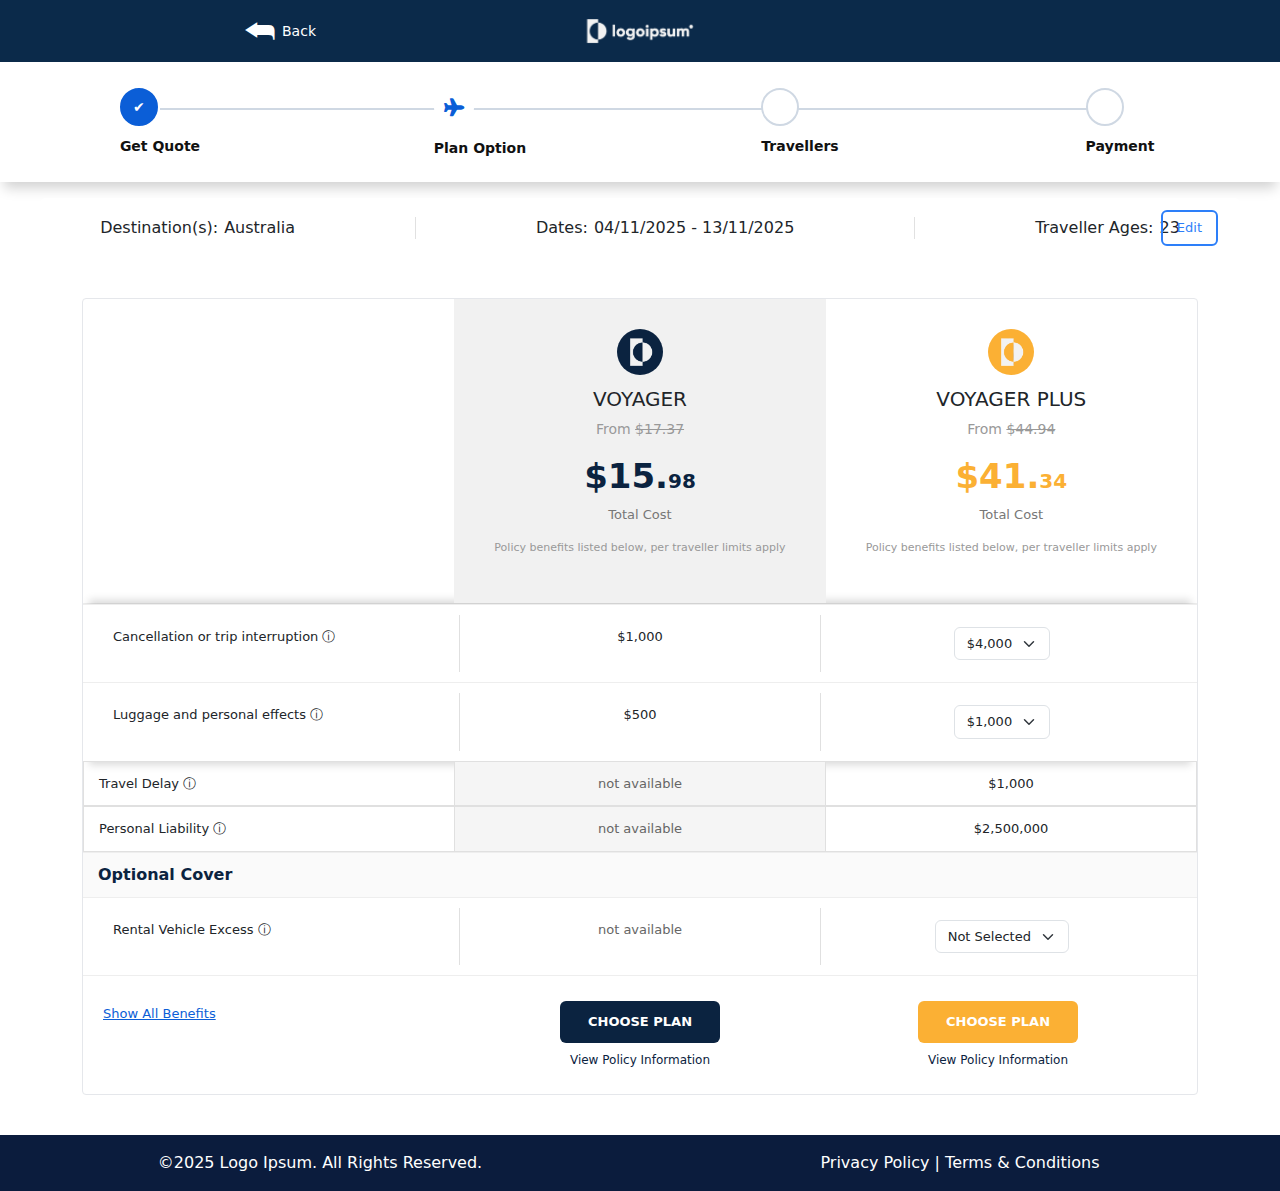
<file: Traveling Insurance/quotetation.html>
<!DOCTYPE html>
<html lang="en">

<head>
  <meta charset="UTF-8">
  <meta name="viewport" content="width=device-width, initial-scale=1">

  <title>Plan Option</title>
  <link href="https://fonts.googleapis.com/css2?family=Inter:wght@400;500;600;700&display=swap" rel="stylesheet">
  <link href="https://cdn.jsdelivr.net/npm/bootstrap@5.3.2/dist/css/bootstrap.min.css" rel="stylesheet">

  <link rel="stylesheet" href="https://cdnjs.cloudflare.com/ajax/libs/font-awesome/6.5.1/css/all.min.css">

  <link rel="stylesheet" href="style.css">

</head>

<div>

  <!-- TOP BAR -->
  <header class="top-bar">
    <div class="top-left">
      <a href="/index.html">
        <span class="back-icon">&#11178;</span> Back
      </a>
    </div>

    <div class="top-center">
      <img src="Image/logo 2.png" alt="logo">
    </div>
  </header>


  <!-- STEPPER -->
  <div class="stepper bottom-shadow">
    <ol class="stepper-steps">

      <li class="stepper-step completed">
        <button class="stepper-step-button active">
          <span class="stepper-step-indicator">✔</span>
          <span class="stepper-step-label">Get Quote</span>
        </button>
      </li>

      <li class="stepper-step active-step">
        <button class="stepper-step-button">
          <div class="stepper-step-indicator-plan">
           <i class="fa-solid fa-plane"></i>
          </div>
          <span class="stepper-step-label">Plan Option</span>
        </button>
      </li>

      <li class="stepper-step">
        <button class="stepper-step-button">
          <span class="stepper-step-indicator empty"></span>
          <span class="stepper-step-label">Travellers</span>
        </button>
      </li>

      <li class="stepper-step">
        <button class="stepper-step-button">
          <span class="stepper-step-indicator empty"></span>
          <span class="stepper-step-label">Payment</span>
        </button>
      </li>

    </ol>
  </div>



  <!-- DETAILS ROW -->
  <div class="trip-wrapper mt-3 ">

    <!-- Desktop / Tablet view -->
    <div class="trip-summary ">
      <div class="trip-item">
        <span class="label">Destination(s):</span>
        <span class="value">Australia</span>
      </div>

      <div class="divider"></div>

      <div class="trip-item">
        <span class="label">Dates:</span>
        <span class="value">04/11/2025 - 13/11/2025</span>
      </div>

      <div class="divider"></div>

      <div class="trip-item">
        <span class="label">Traveller Ages:</span>
        <span class="value">23</span>
      </div>

      <button class="edit-btn">Edit</button>
    </div>

    <!-- Mobile view -->
    <div class="trip-mobile">
      <div class="trip-mobile-header">
        <h3>Trip Details</h3>
        <button class="edit-btn">Edit</button>
      </div>

      <div class="trip-mobile-item">
        <span class="label">Destination(s)</span>
        <span class="value">Australia</span>
      </div>

      <div class="trip-mobile-item">
        <span class="label">Dates</span>
        <span class="value">04/11/2025 - 13/11/2025</span>
      </div>

      <div class="trip-mobile-item">
        <span class="label">Traveller Ages</span>
        <span class="value">23</span>
      </div>
    </div>

  </div>



  <!-- DETAILS ROW  End-->


  <section class="plan-section">
    <div class="container">

      <div class="plan-box">

        <!-- Header -->
        <div class="row g-0 plan-header">
          <div class="col-md-4 col-12"></div>

          <!-- Voyager -->
          <div class="col-md-4 col-12 plan-col featured mobile-hide">
            <div class="plan-top">
              <div class="plan-icon navy"><img src="Image/icons.png" alt="icons" class="img-fluid"></div>
              <h5>VOYAGER</h5>
              <p class="from">From <s>$17.37</s></p>
              <h2 class="price navy-text">$15.<span>98</span></h2>
              <p class="total">Total Cost</p>
              <p class="note">Policy benefits listed below, per traveller limits apply</p>
            </div>
          </div>

          <!-- Voyager Plus -->
          <div class="col-md-4 col-12 plan-col mobile-show">
            <div class="plan-top">
              <div class="plan-icon yellow"><img src="Image/icons.png" alt="icons" class="img-fluid"></div>
              <h5>VOYAGER PLUS</h5>
              <p class="from">From <s>$44.94</s></p>
              <h2 class="price yellow-text">$41.<span>34</span></h2>
              <p class="total">Total Cost</p>
              <p class="note">Policy benefits listed below, per traveller limits apply</p>
            </div>
          </div>
        </div>

        <!-- Benefits Rows -->
        <div class="plan-row shadow-row">
          <div class="col-title">Cancellation or trip interruption ⓘ</div>
          <div class="col-val text-center">$1,000</div>
          <div class="col-val">
            <select class="form-select">
              <option>$4,000</option>
            </select>
          </div>
        </div>

        
        <div class="plan-row shadow-row1 justify-content-center">
          <div class="col-title">Luggage and personal effects ⓘ</div>
          <div class="col-val text-center">$500</div>
          <div class="col-val">
            <select class="form-select">
              <option>$1,000</option>
            </select>
          </div>
        </div>

        <div class="plan-row1">
          <div class="col-title">Travel Delay ⓘ</div>
          <div class="col-val muted grey-bg text-center">not available</div>
          <div class="col-val text-center">$1,000</div>
        </div>

        <div class="plan-row1">
          <div class="col-title">Personal Liability ⓘ</div>
          <div class="col-val muted grey-bg text-center">not available</div>
          <div class="col-val text-center">$2,500,000</div>
        </div>


        <div class="plan-row section-title">Optional Cover</div>

        <div class="plan-row">
          <div class="col-title">Rental Vehicle Excess ⓘ</div>
          <div class="col-val muted text-center">not available</div>
          <div class="col-val">
            <select class="form-select">
              <option>Not Selected</option>
            </select>
          </div>
        </div>


        <!-- *******Mobile********* -->

        

        <!-- Footer Buttons -->
        <div class="row g-0 plan-footer">
          <div class="col-md-4">
            <a href="#" class="show-link">Show All Benefits</a>
          </div>

          <div class="col-md-4 text-center">
            <button class="btn choose-btn navy-btn">CHOOSE PLAN</button>
            <div class="policy-link">View Policy Information</div>
          </div>

          <div class="col-md-4 text-center">
            <button class="btn choose-btn yellow-btn">CHOOSE PLAN</button>
            <div class="policy-link">View Policy Information</div>
          </div>
        </div>

      </div>
    </div>
  </section>

  <!-- **********Footer*********** -->
  <section>
    <div class="container-fluid">
      <div class="row footer text-white ">
        <div class="col-md-6 col-12 text-center mt-3">
          <p>©2025 Logo Ipsum. All Rights Reserved.</p>
        </div>
        <div class="col-md-6 col-12 text-center mt-3">
          <span> Privacy Policy </span>
          <span> |</span>
          <span> Terms & Conditions </span>
        </div>
      </div>
    </div>
  </section>
  </body>

</html>
</file>
<file: Traveling Insurance/style.css>
html, body {
  margin: 0;
  padding: 0;
  width: 100%;
}

.hero-section {
  min-height: 100vh;
  background-image: url("Image/Home-img.jpg");
  background-size: cover;
  background-position: center;
}

.navbar {
  padding: 20px 0;
  transition:  0.3s ease;
}

.navbar-nav {
  margin-left: 50%;
}

.nav-link {
  font-weight: 500;
  color: #000 !important;
}

/* Navbar BLACK when dropdown open */
.navbar.dropdown-active {
  background:  black;
;
}

.navbar.dropdown-active .nav-link,
.navbar.dropdown-active .navbar-brand {
  color: #fff !important;
}

/* MEGA DROPDOWN */
.mega-dropdown {
  border-radius: 0;
  border: none;
  background: #fff;
  box-shadow: 0 20px 40px rgba(0,0,0,0.15);
}

/* Right links */
.mega-links li {
  margin-bottom: 10px;
}

.mega-links a {
  text-decoration: none;
  font-weight: 500;
  color: #0b1c3d;
}

.mega-links a:hover {
  color: #fbb034;
}




/* *************Form************ */

.form-card {
  background: #fff;
  padding: 25px;
  border-radius: 3px;
  box-shadow: 0 20px 40px rgba(0,0,0,0.2);
  height: 90%;
}

/* Trip Buttons */
.trip-btn {
  background: #fff;
  font-weight: 600;
  border-radius: 8px 8px 0 0;
}

.trip-btn.active {
  background: #fbb034;
}

/* Custom input */
.custom-input {
  border: 1px solid #ddd;
  border-radius: 10px;
  padding: 10px;
  display: flex;
  justify-content: space-between;
  cursor: pointer;
}

.custom-input input {
  border: none;
  outline: none;
  width: 100%;
}

.arrow {
  color: #666;
}

/* Dropdown */
.country-dropdown {
  background: #fff;
  border-radius: 10px;
  box-shadow: 0 10px 30px rgba(0,0,0,0.15);
  margin-top: 5px;
  display: none;
  max-height: 200px;
  overflow-y: auto;
  position: absolute;
  width: 100%;
  z-index: 10;
}

.country-item {
  padding: 10px;
  cursor: pointer;
}

.country-item:hover {
  background: #f2f2f2;
}

/* Selected country chips */
#selectedCountries {
  display: flex;
  gap: 8px;
  flex-wrap: wrap;
}

.country-chip {
  background: #0b1c3d;
  color: #fff;
  padding: 6px 10px;
  border-radius: 8px;
  display: flex;
  align-items: center;
  gap: 6px;
  font-size: 14px;
}

.country-chip span {
  cursor: pointer;
  font-weight: bold;
}

.age-box {
  width: 17%;
}

.add-age {
  background: #fbb034;
  border: none;
  font-size: 20px;
  width: 50px;
}



/* ================= MOBILE MENU ================= */
@media (max-width: 991px) {

  .navbar-collapse {
    position: fixed;
    inset: 0;
    background: #fff;
    padding: 20px;
    z-index: 9999;
    overflow-y: auto;
  }

  .navbar-nav {
    margin-left: 0;
    margin-top: 40px;
    flex-direction: column;
    gap: 20px;
  }

  /* DEFAULT BLACK */
  .nav-link {
    color: #000 !important;
  }

  /* ONLY CLICK PAR RED */
  .nav-link.active {
    color: #e53935 !important;
    font-weight: 600;
  }

  /* MEGA FIX */
  .mega-dropdown {
    position: relative !important;
    width: 100% !important;
  }

  .mega-dropdown .col-lg-4,
  .mega-dropdown .col-lg-5 {
    display: none !important;
  }

  .mega-dropdown .col-lg-3 {
    display: block !important;
    width: 100%;
  }

  .mega-links li a {
    font-size: 16px;
    color: #000;
  }

  /* ARROW */
  .nav-link.dropdown-toggle::after {
    transition: .3s;
  }

  .nav-link.show::after {
    transform: rotate(180deg);
  }

  /* MOBILE PAR BLACK NAHI */
  .navbar.dropdown-active {
    background: #fff !important;
  }

}


/* ***************Quotetion Section ******************** */
.top-bar {
  background: #0b2a4a;
  color: #fff;
  padding: 14px 24px;
  display: flex;
  align-items: center;
  position: relative;
 
  
}

.top-left a{
  font-size: 14px;
  color: white;
  text-decoration: none;
  display: flex;
  align-items: center;
  gap: 6px;
  width: 25px;
  margin-left: 220px;
  
}
.back-icon{
  font-size: 34px;
  line-height: 1;
}

@media(max-width: 768px){
  .top-left a{
    display: flex;
    display: flex;
  align-items: center;
   margin-left: 4px;
  }
}

.top-center {
  position: absolute;
  left: 50%;
  transform: translateX(-50%);
}

.top-center img {
  height: 28px;
  background: transparent;
  display: block;
}

.stepper {
  background: #fff;
  padding: 26px 0 22px;
  
}

.bottom-shadow {
  box-shadow: 0 10px 12px -4px rgba(0, 0, 0, 0.18);
}



/* steps container */
.stepper-steps {
  max-width: 1100px;
  margin: auto;
  padding: 0;
  list-style: none;
  display: flex;
  justify-content: space-between;
  position: relative;
}

/* connecting line */
.stepper-steps::before {
  content: "";
  position: absolute;
  top: 20px;                
  left: 70px;
  right: 70px;
  height: 2px;
  background: #cfd8e3;
  z-index: 1;
  
}

/* each step */
.stepper-step {
  position: relative;
  z-index: 2;
  text-align: center;
  width: 140px;
 
}

/* button reset */
.stepper-step-button {
  background: none;
  border: none;
  padding: 0;
  cursor: pointer;
  flex-direction: column;
  align-items: center;
}

/* circle icon */
.stepper-step-indicator {
  width: 38px;
  height: 38px;
  border-radius: 50%;
  background: #fff;
  border: 2px solid #cfd8e3;
  display: flex;
  align-items: center;
  justify-content: center;
  font-size: 14px;
  margin-bottom: 8px;
}


.stepper-step-indicator-plan{
  width: 40px;
  height: 40px;
  background: #fff;
  border-radius: 50%;
  display: flex;
  align-items: center;
  justify-content: center;
  margin-bottom: 8px;
}

.stepper-step-indicator-plan i{
  font-size: 18px;
  color: #0b5ed7;
 
}



/* completed */
.completed .stepper-step-indicator {
  background: #0b5ed7;
  color: #fff;
  border-color: #0b5ed7;
}






/* labels */
.stepper-step-label {
  font-size: 14px;
  font-weight: 600;
  color: #111;
}

/* upcoming empty */
.empty {
  background: #fff;
}

/* ===== DETAILS ROW ===== */
/* .details-row {
  background: #fff;
  padding: 24px 60px;
  font-size: 14px;
  color: #0b2a4a;
} */

/* Top header */
/* .details-header {
  display: flex;
  justify-content: space-between;
  align-items: center;
  margin-bottom: 12px;
} */

/* .title {
  font-weight: 600;
  font-size: 15px;
} */

/* Each detail block */
/* .detail-block {
  margin-bottom: 10px;
}

.detail-block strong {
  display: block;
  margin-bottom: 2px;
  color: #0b2a4a;
}

.edit-btn {
  background: #e9f1ff;
  color: #2d7ff9;
  border: 1px solid #cfe0ff;
  padding: 4px 10px;
  font-size: 12px;
  border-radius: 4px;
  cursor: pointer;
} */


/* Date  Responsive section*/
/* @media (max-width: 768px) {

  .details-row {
    padding: 16px;
  }

  .details-header {
    display: flex;
    justify-content: space-between;
    align-items: center;
  }

  .detail-block {
    display: block;
    width: 100%;
    margin-bottom: 12px;
  }

  .detail-block strong {
    display: block;
  }

} */

/* wrapper */
.trip-wrapper{
  max-width: 1200px;
  margin: auto;
}

/* ================= DESKTOP ================= */
.trip-summary{
  display: flex;
  align-items: center;
  justify-content: center;   
  background: #fff;
  padding: 18px 22px;
  border-radius: 6px;
  gap: 120px;
  position: relative;       /* edit btn anchor */
}

/* text group */
.trip-item{
  display: flex;
  gap: 6px;
  align-items: center;
  white-space: nowrap;
}

/* divider center aligned */
.divider{
  width: 1px;
  height: 22px;
  background: #e1e1e1;
}

/* edit button stays right */
.edit-btn{
  position: absolute;
  right: 22px;
  background: transparent;
  color: #2d7ff9;
  border: 2px solid #2d7ff9;
  padding: 6px 14px;
  font-size: 13px;
  border-radius: 6px;
  cursor: pointer;
  transition: 0.3s;
  /* margin-left: -50px; */
}

.edit-btn:hover{
  background: #0b5ed7;
  color: #fff;
}


/* ================= MOBILE ================= */

.trip-mobile{
  display: none;
}

@media (max-width: 768px){

  .trip-summary{
    display: none;
  }

  .trip-mobile{
    display: block;
    background: #fff;
    padding: 18px;
  }

  .trip-mobile-header{
    display: flex;
    justify-content: space-between;
    align-items: center;
    margin-bottom: 18px;
  }

  .trip-mobile-header h3{
    margin: 0;
    font-size: 22px;
    color: #0b1c3d;
  }

  .trip-mobile-item{
    margin-bottom: 14px;
  }

  .trip-mobile-item .label{
    display: block;
    font-weight: 600;
    margin-bottom: 4px;
  }

  .trip-mobile-item .value{
    color: #666;
  }
}


/* Date  Responsive section End*/





.plan-section {
  padding: 40px 0;
  background: #fff;
}

.plan-box {
  border: 1px solid #e5e7eb;
  border-radius: 4px;
  overflow: hidden;
}

.plan-header {
  border-bottom: 1px solid #eee;
}

.plan-col {
  text-align: center;
  padding: 30px 20px;
}

.featured {
  background: #f1f1f1;
}

.plan-icon {
  width: 46px;
  height: 46px;
  border-radius: 50%;
  margin: auto;
  color: #fff;
  display: flex;
  align-items: center;
  justify-content: center;
  font-weight: bold;
  margin-bottom: 12px;
}

.navy {
  background: #0b2340;
}

.yellow {
  background: #fbb034;
}

.price {
  font-size: 34px;
  font-weight: 700;
}

.price span {
  font-size: 20px;
}

.navy-text {
  color: #0b2340;
}

.yellow-text {
  color: #fbb034;
}

.from {
  font-size: 14px;
  color: #999;
}

.total {
  font-size: 13px;
  color: #777;
}

.note {
  font-size: 11px;
  color: #999;
  margin-top: 6px;
}

.plan-row {
  display: flex;
  padding: 10px 15px;
  border-top: 1px solid #eee;
  /* align-items: center; */
}

.col-title {
  font-size: 13px;
}

.col-val {
  font-size: 13px;
}

.muted {
  color: #999;
}

.section-title {
  font-weight: 600;
  color: #0b2340;
  background: #fafafa;
}

.form-select {
  font-size: 13px;
  width: auto;
  margin: auto;
}

.plan-footer {
  padding: 25px 20px;
  border-top: 1px solid #eee;
}

.choose-btn {
  width: 160px;
  font-size: 13px;
  font-weight: 600;
  padding: 10px;
}

.navy-btn {
  background: #0b2340;
  color: #fff;
}

.yellow-btn {
  background: #fbb034;
  color: #fff;
}

.policy-link {
  font-size: 12px;
  color: #0b2340;
  margin-top: 8px;
}

.show-link {
  font-size: 13px;
  color: #0b5ed7;
  text-decoration: underline;
}
.shadow-row {
  box-shadow:
    0 -10px 8px -6px rgba(0, 0, 0, 0.15);
   
}
.shadow-row1 {
  box-shadow:
    0  10px 8px -6px rgba(0, 0, 0, 0.15);
   
}
.plan-row1 {
  display: flex;
  border: 1px solid #e0e0e0;
}

.col-title,
.col-val {
  padding: 12px 15px;
  flex: 1;
  border-right: 1px solid #e0e0e0;
}

.col-val:last-child {
  border-right: none;
}

.grey-bg {
  background-color: #f5f5f5;
}



.muted {
  color: #666;
}


.footer{
  background: #0b1c3d;
}


@media (max-width: 768px) {

 
  .plan-row {
    flex-direction: column;
    text-align: left;
    gap: 8px;
  }

  .col-title,
  .col-val {
    border-right: none;
    width: 100%;
    text-align: left;
  }

  .form-select {
    width: 100% !important;
  }

  
  .plan-footer {
    display: flex;
    flex-direction: column-reverse;
    gap: 10px;
    text-align: center;
    align-items: center;
  }

  /*  BLUE BUTTON HIDE */
  .navy-btn {
    display: none !important;
  }

  /*  Yellow button chota */
  .yellow-btn {
    width: 85% !important;
    margin: 0 auto !important;
    border-radius: 8px !important;
  }

  /*  SECOND POLICY LINK HIDE */
  .plan-footer .col-md-4:nth-child(3) .policy-link {
    display: none !important;
  }

  /* View policy center */
  .policy-link {
    text-align: center;
    display: block;
    margin-top: 4px;
  }

  /* Show all benefits last me */
  .show-link {
    display: block;
    text-align: center;
    margin-top: 6px;
  }

}
</file>
